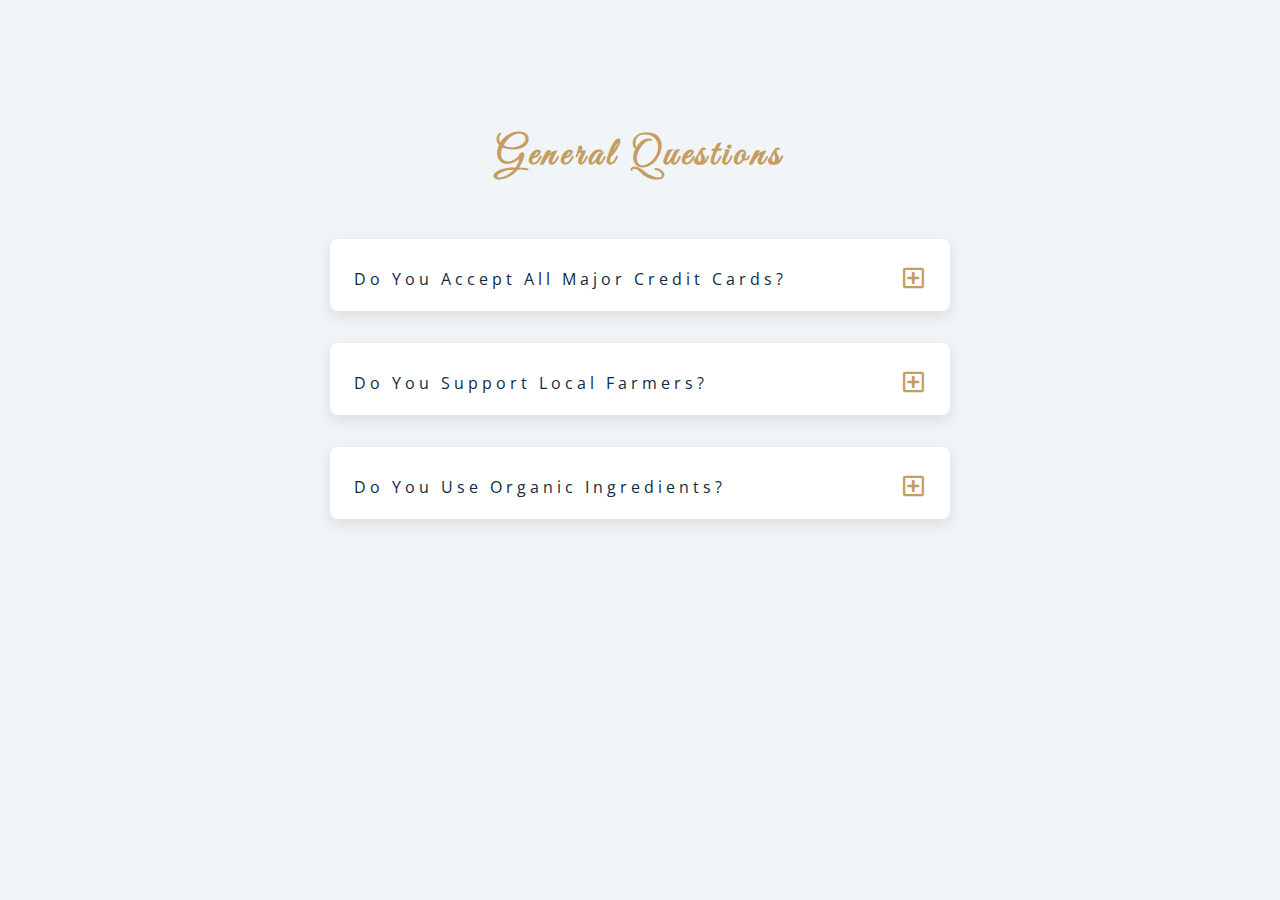
<file: 07-questions/setup/index.html>
<!DOCTYPE html>
<html lang="en">
  <head>
    <meta charset="UTF-8" />
    <meta name="viewport" content="width=device-width, initial-scale=1.0" />
    <title>Q & A</title>
    <!-- font-awesome -->
    <link
      rel="stylesheet"
      href="https://cdnjs.cloudflare.com/ajax/libs/font-awesome/5.14.0/css/all.min.css"
    />
    <!-- extra fonts -->
    <link
      href="https://fonts.googleapis.com/css?family=Great+Vibes&display=swap"
      rel="stylesheet"
    />
    <!-- styles -->
    <link rel="stylesheet" href="styles.css" />
  </head>
  <body>
    <section class="questions">
      <!-- title -->
      <div class="title">
        <h2>general questions</h2>
      </div>
      <!-- questions -->
      <div class="section-center">
        <!-- single question -->
        <article class="question">
          <div class="question-title">
            <p>do you accept all major credit cards?</p>
            <button type="button" class="question-btn">
              <span class="plus-icon">
                <i class="far fa-plus-square"></i>
              </span>
              <span class="minus-icon">
                <i class="far fa-minus-square"></i>
              </span>
            </button>
        </div>
        <!-- question text -->
        <div class="question-text">
          <p>Lorem ipsum dolor sit amet consectetur adipisicing elit. Harum, porro aliquid animi inventore sed dolorem voluptates tempora incidunt ad! Reprehenderit.</p>
        </div>
        </article>
        <!-- end question -->
        <!-- single question -->
        <article class="question">
          <div class="question-title">
            <p>do you support local farmers?</p>
            <button type="button" class="question-btn">
              <span class="plus-icon">
                <i class="far fa-plus-square"></i>
              </span>
              <span class="minus-icon">
                <i class="far fa-minus-square"></i>
              </span>
            </button>
        </div>
        <!-- question text -->
        <div class="question-text">
          <p>Lorem ipsum dolor sit amet consectetur adipisicing elit. Harum, porro aliquid animi inventore sed dolorem voluptates tempora incidunt ad! Reprehenderit.</p>
        </div>
        </article>
        <!-- end question -->
        <!-- single question -->
        <article class="question">
          <div class="question-title">
            <p>do you use organic ingredients?</p>
            <button type="button" class="question-btn">
              <span class="plus-icon">
                <i class="far fa-plus-square"></i>
              </span>
              <span class="minus-icon">
                <i class="far fa-minus-square"></i>
              </span>
            </button>
        </div>
        <!-- question text -->
        <div class="question-text">
          <p>Lorem ipsum dolor sit amet consectetur adipisicing elit. Harum, porro aliquid animi inventore sed dolorem voluptates tempora incidunt ad! Reprehenderit.</p>
        </div>
        </article>
        <!-- end question -->
      </div>
    </section>
    <!-- javascript -->
    <script src="app.js"></script>
  </body>
</html>
</file>
<file: 07-questions/setup/styles.css>
/*
=============== 
Fonts
===============
*/
@import url("https://fonts.googleapis.com/css?family=Open+Sans|Roboto:400,700&display=swap");

/*
=============== 
Variables
===============
*/

:root {
  /* dark shades of primary color*/
  --clr-primary-1: hsl(205, 86%, 17%);
  --clr-primary-2: hsl(205, 77%, 27%);
  --clr-primary-3: hsl(205, 72%, 37%);
  --clr-primary-4: hsl(205, 63%, 48%);
  /* primary/main color */
  --clr-primary-5: #49a6e9;
  /* lighter shades of primary color */
  --clr-primary-6: hsl(205, 89%, 70%);
  --clr-primary-7: hsl(205, 90%, 76%);
  --clr-primary-8: hsl(205, 86%, 81%);
  --clr-primary-9: hsl(205, 90%, 88%);
  --clr-primary-10: hsl(205, 100%, 96%);
  /* darkest grey - used for headings */
  --clr-grey-1: hsl(209, 61%, 16%);
  --clr-grey-2: hsl(211, 39%, 23%);
  --clr-grey-3: hsl(209, 34%, 30%);
  --clr-grey-4: hsl(209, 28%, 39%);
  /* grey used for paragraphs */
  --clr-grey-5: hsl(210, 22%, 49%);
  --clr-grey-6: hsl(209, 23%, 60%);
  --clr-grey-7: hsl(211, 27%, 70%);
  --clr-grey-8: hsl(210, 31%, 80%);
  --clr-grey-9: hsl(212, 33%, 89%);
  --clr-grey-10: hsl(210, 36%, 96%);
  --clr-white: #fff;
  --clr-red-dark: hsl(360, 67%, 44%);
  --clr-red-light: hsl(360, 71%, 66%);
  --clr-green-dark: hsl(125, 67%, 44%);
  --clr-green-light: hsl(125, 71%, 66%);
  --clr-gold: #c59d5f;
  --clr-black: #222;
  --ff-primary: "Roboto", sans-serif;
  --ff-secondary: "Open Sans", sans-serif;
  --transition: all 0.3s linear;
  --spacing: 0.25rem;
  --radius: 0.5rem;
  --light-shadow: 0 5px 15px rgba(0, 0, 0, 0.1);
  --dark-shadow: 0 5px 15px rgba(0, 0, 0, 0.2);
  --max-width: 1170px;
  --fixed-width: 620px;
}
/*
=============== 
Global Styles
===============
*/

*,
::after,
::before {
  margin: 0;
  padding: 0;
  box-sizing: border-box;
}
body {
  font-family: var(--ff-secondary);
  background: var(--clr-grey-10);
  color: var(--clr-grey-1);
  line-height: 1.5;
  font-size: 0.875rem;
}
ul {
  list-style-type: none;
}
a {
  text-decoration: none;
}
img:not(.logo) {
  width: 100%;
}
img {
  display: block;
}

h1,
h2,
h3,
h4 {
  letter-spacing: var(--spacing);
  text-transform: capitalize;
  line-height: 1.25;
  margin-bottom: 0.75rem;
  font-family: var(--ff-primary);
}
h1 {
  font-size: 3rem;
}
h2 {
  font-size: 2rem;
}
h3 {
  font-size: 1.25rem;
}
h4 {
  font-size: 0.875rem;
}
p {
  margin-bottom: 1.25rem;
  color: var(--clr-grey-5);
}
@media screen and (min-width: 800px) {
  h1 {
    font-size: 4rem;
  }
  h2 {
    font-size: 2.5rem;
  }
  h3 {
    font-size: 1.75rem;
  }
  h4 {
    font-size: 1rem;
  }
  body {
    font-size: 1rem;
  }
  h1,
  h2,
  h3,
  h4 {
    line-height: 1;
  }
}
/*  global classes */

.btn {
  text-transform: uppercase;
  background: transparent;
  color: var(--clr-black);
  padding: 0.375rem 0.75rem;
  letter-spacing: var(--spacing);
  display: inline-block;
  transition: var(--transition);
  font-size: 0.875rem;
  border: 2px solid var(--clr-black);
  cursor: pointer;
  box-shadow: 0 1px 3px rgba(0, 0, 0, 0.2);
  border-radius: var(--radius);
}
.btn:hover {
  color: var(--clr-white);
  background: var(--clr-black);
}
/* section */
.section {
  padding: 5rem 0;
}

.section-center {
  width: 90vw;
  margin: 0 auto;
  max-width: 1170px;
}
@media screen and (min-width: 992px) {
  .section-center {
    width: 95vw;
  }
}
main {
  min-height: 100vh;
  display: grid;
  place-items: center;
}
/*
=============== 
Questions
===============
*/
.title {
  margin-top: 15vh;
  margin-bottom: 4rem;
}
.title h2 {
  color: var(--clr-gold);
  font-family: "Great Vibes", cursive;
  text-align: center;
}
.section-center {
  max-width: var(--fixed-width);
}
.question {
  background: var(--clr-white);
  border-radius: var(--radius);
  box-shadow: var(--light-shadow);
  padding: 1.5rem 1.5rem 0 1.5rem;
  margin-bottom: 2rem;
}
.question-title {
  display: flex;
  justify-content: space-between;
  align-items: center;
  text-transform: capitalize;
  padding-bottom: 1rem;
}
.question-title p {
  margin-bottom: 0;
  letter-spacing: var(--spacing);
  color: var(--clr-grey-1);
}
.question-btn {
  font-size: 1.5rem;
  background: transparent;
  border-color: transparent;
  cursor: pointer;
  color: var(--clr-gold);
  transition: var(--transition);
}
.question-btn:hover {
  transform: rotate(90deg);
}
.question-text {
  padding: 1rem 0 1.5rem 0;
  border-top: 1px solid rgba(0, 0, 0, 0.2);
}
.question-text p {
  margin-bottom: 0;
}
/* hide text */
.question-text {
  display: none;
}
.show-text .question-text {
  display: block;
}
.minus-icon {
  display: none;
}
.show-text .minus-icon {
  display: inline;
}
.show-text .plus-icon {
  display: none;
}
</file>
